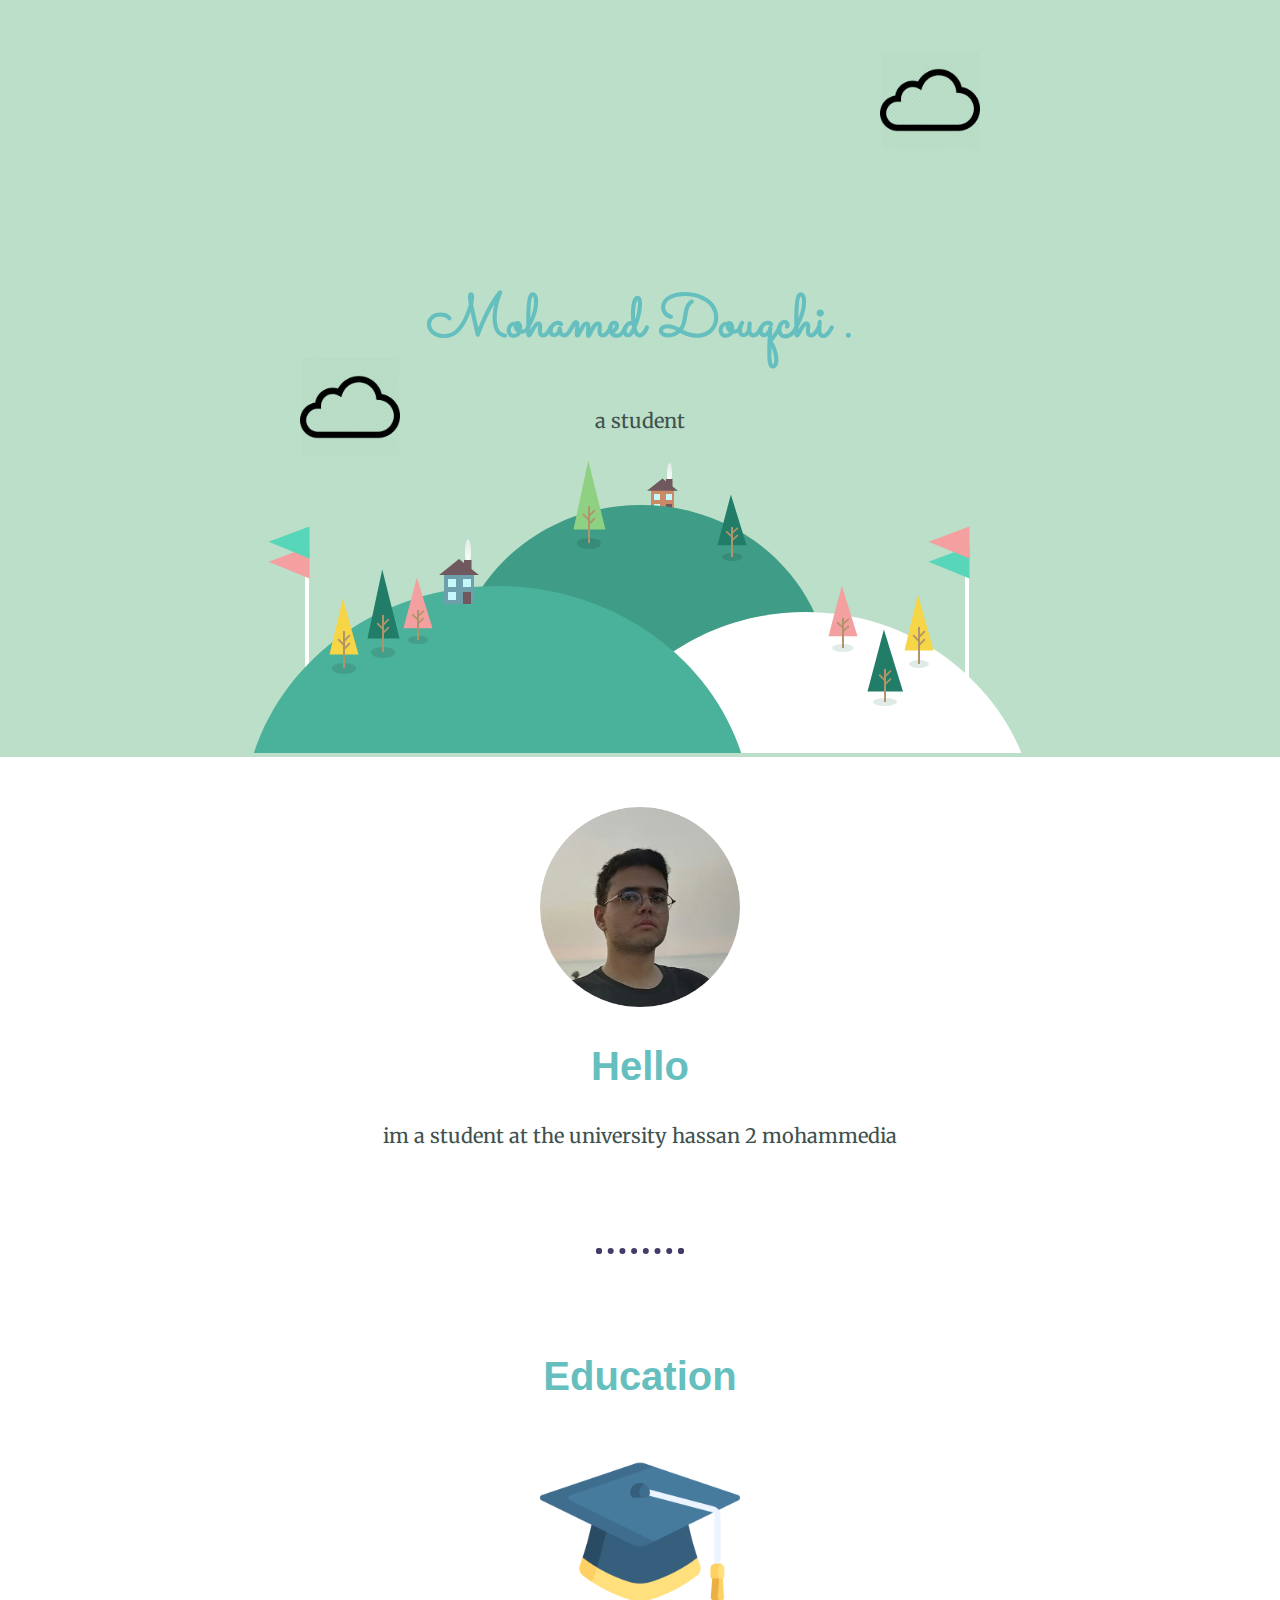
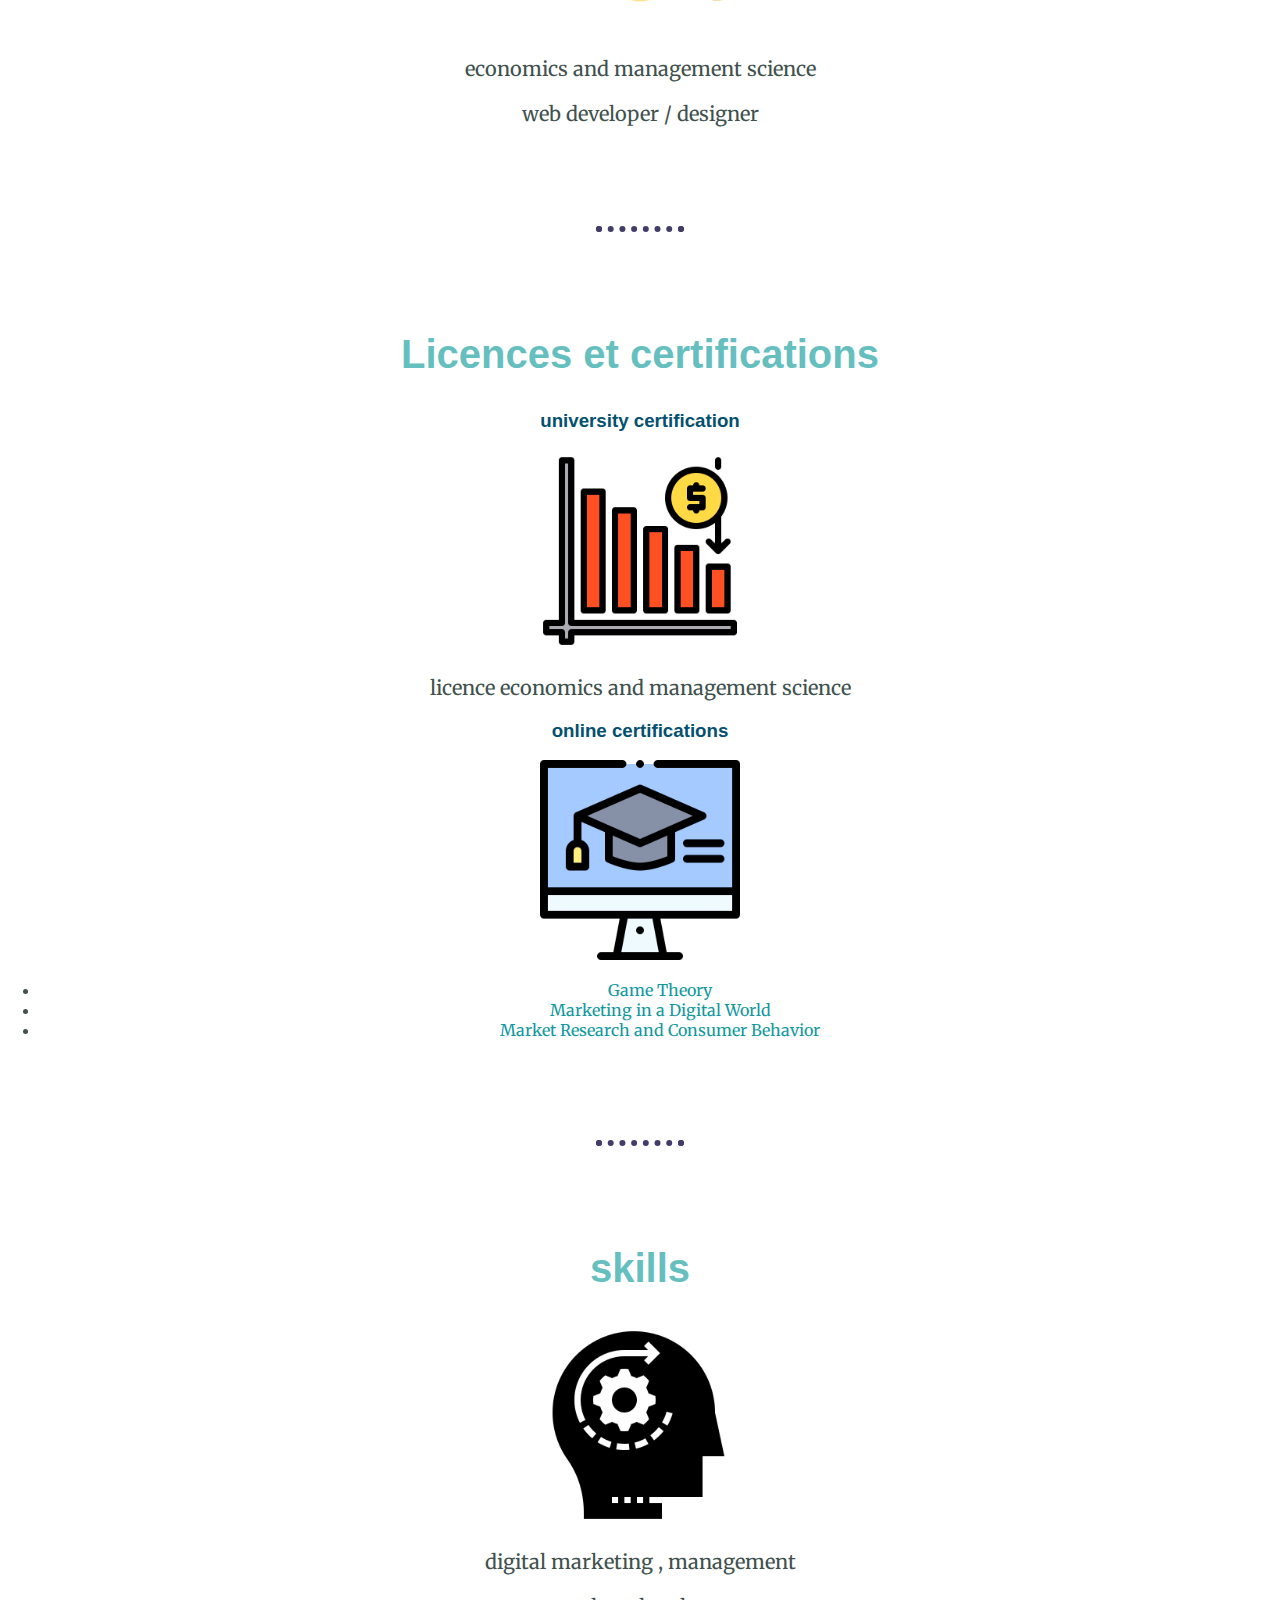
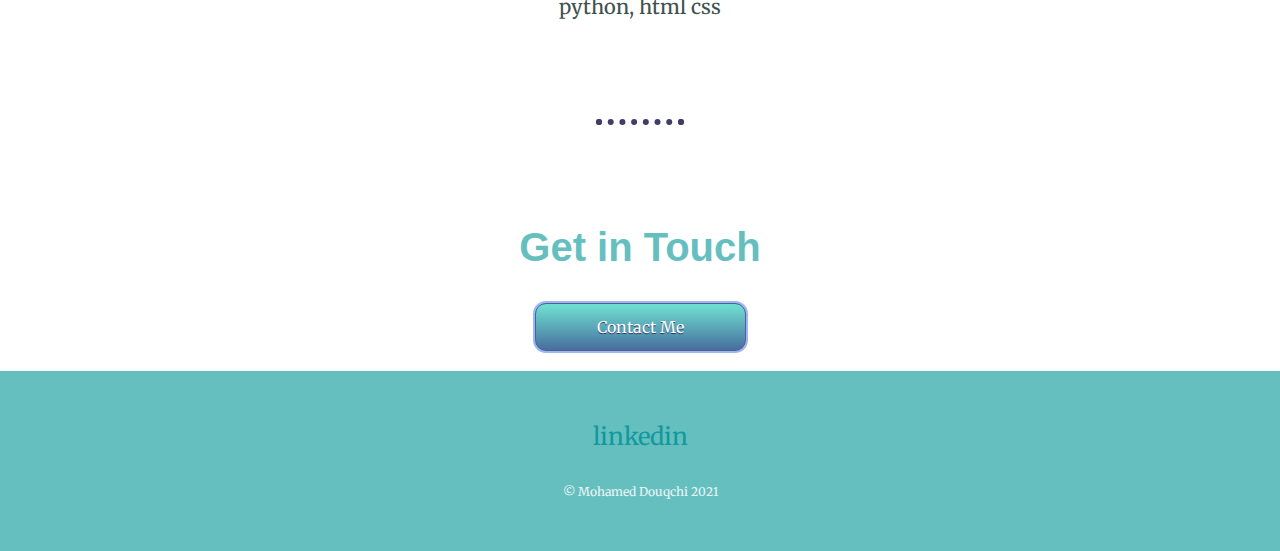
<file: index.html>
<!DOCTYPE html>
<html lang="en">
    <head>
        <meta charset="utf-8">
        <title>ME</title>
        <link rel="stylesheet" href="styles.css">
        <link rel="icon" href="favicon.ico">
        <link href="https://fonts.googleapis.com/css2?family=Sacramento&display=swap" rel="stylesheet">
        <link href="https://fonts.googleapis.com/css2?family=Merriweather:ital@1&display=swap" rel="stylesheet">

    </head>
 <body>
    <div class="top-container">
        <img class="top-cloud" src="cloud-512.png" alt="cloud-img" width="100" height="100">
        <h1>Mohamed Douqchi .</h1>
        <p>a student</p>
        <img class="bottom-cloud" src="cloud-512.png" alt="cloud-img" width="100" height="100">
        <img src="land.svg" alt="land-img">
    </div>


 <div class="middle-section">
     <div class="profile">
         <img src="circle-cropped.png" width="200" height="200">
         <h2>Hello</h2>
         <p>im a student at the university hassan 2 mohammedia</p>
     </div>
    <hr>
     <div class="education">
         <h2>Education</h2>
         <img class="education-img" src="mortarboard.png" >

         <p>economics and management science</p>
         <p>web developer / designer</p>
     </div>
    <hr>
     <div class="certifications">
         <h2>Licences et certifications</h2>
         <h3>university certification</h3>
         <img class="economic-img" src="losses.png" width="200" height="200">
         <p>licence economics and management science</p>
         <h3>online certifications</h3>
         <img src="online-learning.png" width="200" height="200">
          <ul>
            <li><a href="https://www.coursera.org/account/accomplishments/certificate/34JLZHBCQXVF">Game Theory</a></li>
            <li><a href="https://www.coursera.org/account/accomplishments/certificate/ZJ36V8BES6T7">Marketing in a Digital World</a></li>
            <li><a href="https://www.coursera.org/account/accomplishments/certificate/MRPY6JH6Q649">Market Research and Consumer Behavior               </a> </li>
        </ul>

     </div>
    <hr>
     <div class="skills">
        <h2>skills</h2>
         <img src="logical-thinking.png" width="200" height="200">
         <p>digital marketing , management</p>
         <p>python, html css</p>
     </div>
     <hr>
     <div class="contact">
         <h2>Get in Touch</h2>
         <a class="myButton" href="contact.html">Contact Me</a>
     </div>

     <div class="bottom-section">
         <a class="footer-link" href="https://www.linkedin.com/in/mohamed-douqchi-6373a41b9/">linkedin</a>
         <p class="copyright">© Mohamed Douqchi 2021</p>
     </div>

    </div>



 </body>
</html>
</file>
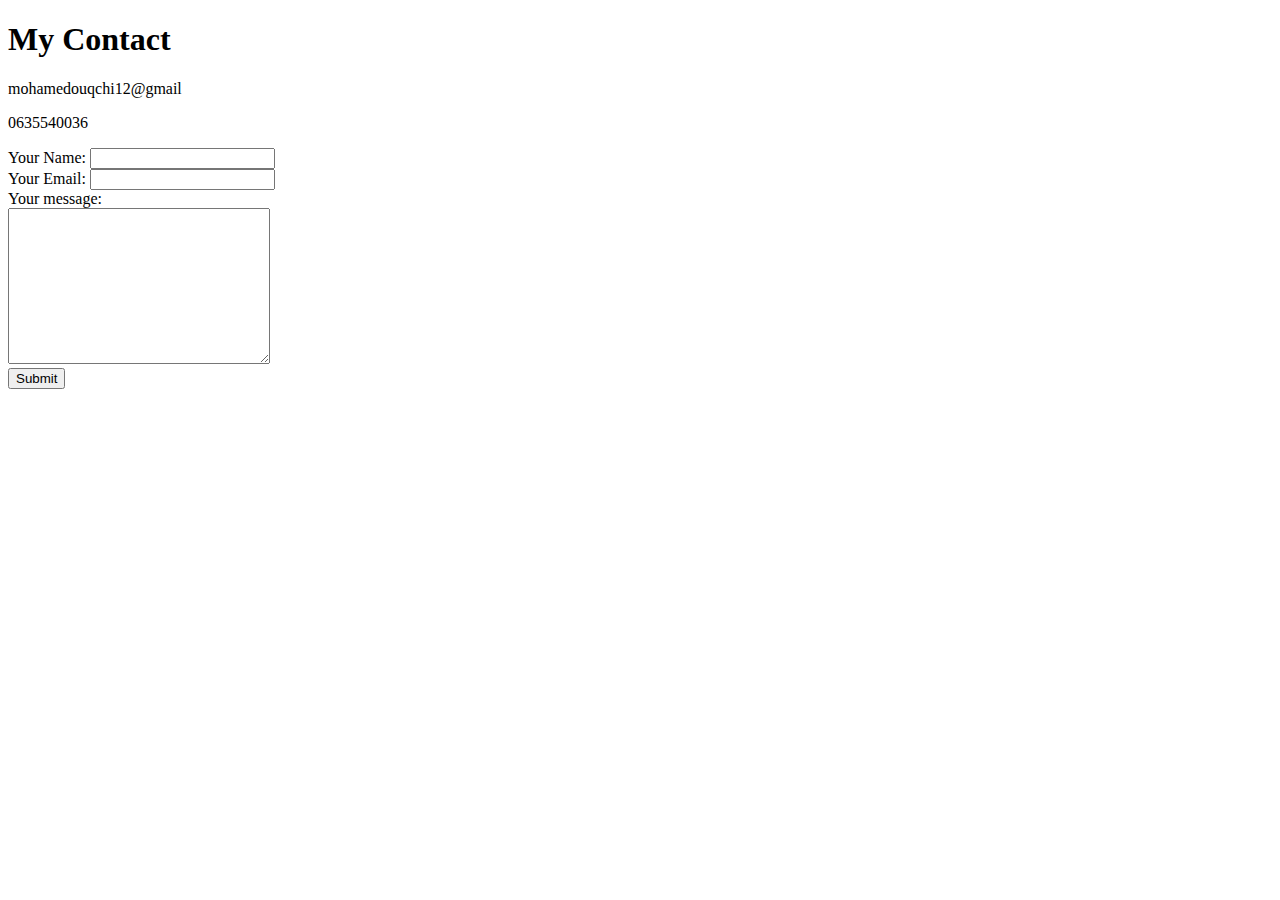
<file: contact.html>
<!DOCTYPE html>
<html>
    <head>
        <meta charset="utf-8">
        <title>contact</title>

    </head>
        <body>

        <h1>My Contact</h1>
        <p>mohamedouqchi12@gmail</p>
        <p>0635540036</p>
        <form  action="mailto:" method="post" enctype="text/plain">
            <label>Your Name:</label>
            <input type="text" name="yourName" value=""><br>
            <label>Your Email:</label>
            <input type="email" name="yourEmail" value=""><br>
            <label>Your message:</label><br>
            <textarea name="yourMessage" rows="10" cols="30"></textarea><br>
            <input type="submit" name="" >
        </form>
        </body>
<html/>
</file>
<file: styles.css>
body{
    color: #40514E;
    margin: 0;
    text-align: center;
    font-family: 'Merriweather', serif;

}
h1{
    color: #66BFBF;

    font-size: 3.75rem;
    margin-top: 0;
    font-family: 'Sacramento', cursive;

}
h2{
    color: #66BFBF;
    font-family: 'Montserrat', sans-serif;
    font-size: 2.5rem;
    font-weight: bold;
}
h3{
    color: #03506f;
    font-family: 'Montserrat', sans-serif;

}
p{
    font-size: 20px;
}

hr{
    border: dotted #413c69 6px;
    border-bottom: none;
    width: 6%;
    margin: 100px auto;
}
a{
   color: #11999E;
    font-family: 'Merriweather', serif;
    text-decoration: none;
}
a:hover{
    color: #EAF6F6;
}

.top-container {
    background-color: #bbdfc8;
    position: relative;
    padding-top: 280px;

}

.bottom-section{
    background-color: #66BFBF;
    margin-top: 20px;
    padding: 50px 0 20px;
}

.footer-link{
    font-size: 1.5rem;
}

.middle-section{
    padding-top: 50px;
}


.bottom-cloud{
    position: absolute;
    left: 300px;
    bottom: 300px;
}
.top-cloud{
    position: absolute;
    right: 300px;
    top: 50px;

}

.middle-section{
    top: 50px;
    right: 100px;
}

.education-img{
    margin: auto;
    width: 200px;
    height: 200px;

}

.myButton {
	box-shadow: 0px 0px 0px 2px #9fb4f2;
	background:linear-gradient(to bottom, #6ddccf 5%, #476e9e 100%);
	background-color:#6ddccf;
	border-radius:11px;
	border:1px solid #4e6096;
	display:inline-block;
	cursor:pointer;
	color:#ffffff;
	font-family:'Merriweather', serif;
	font-size:16px;
	padding:13px 61px;
	text-decoration:none;
	text-shadow:0px 1px 0px #283966;
}
.myButton:hover {
	background:linear-gradient(to bottom, #476e9e 5%, #7892c2 100%);
	background-color:#476e9e;
}
.myButton:active {
	position:relative;
	top:1px;
}
.copyright{
    color: #EAF6F6;
    font-size: 0.75rem;
    padding: 20px 0;
}
</file>
